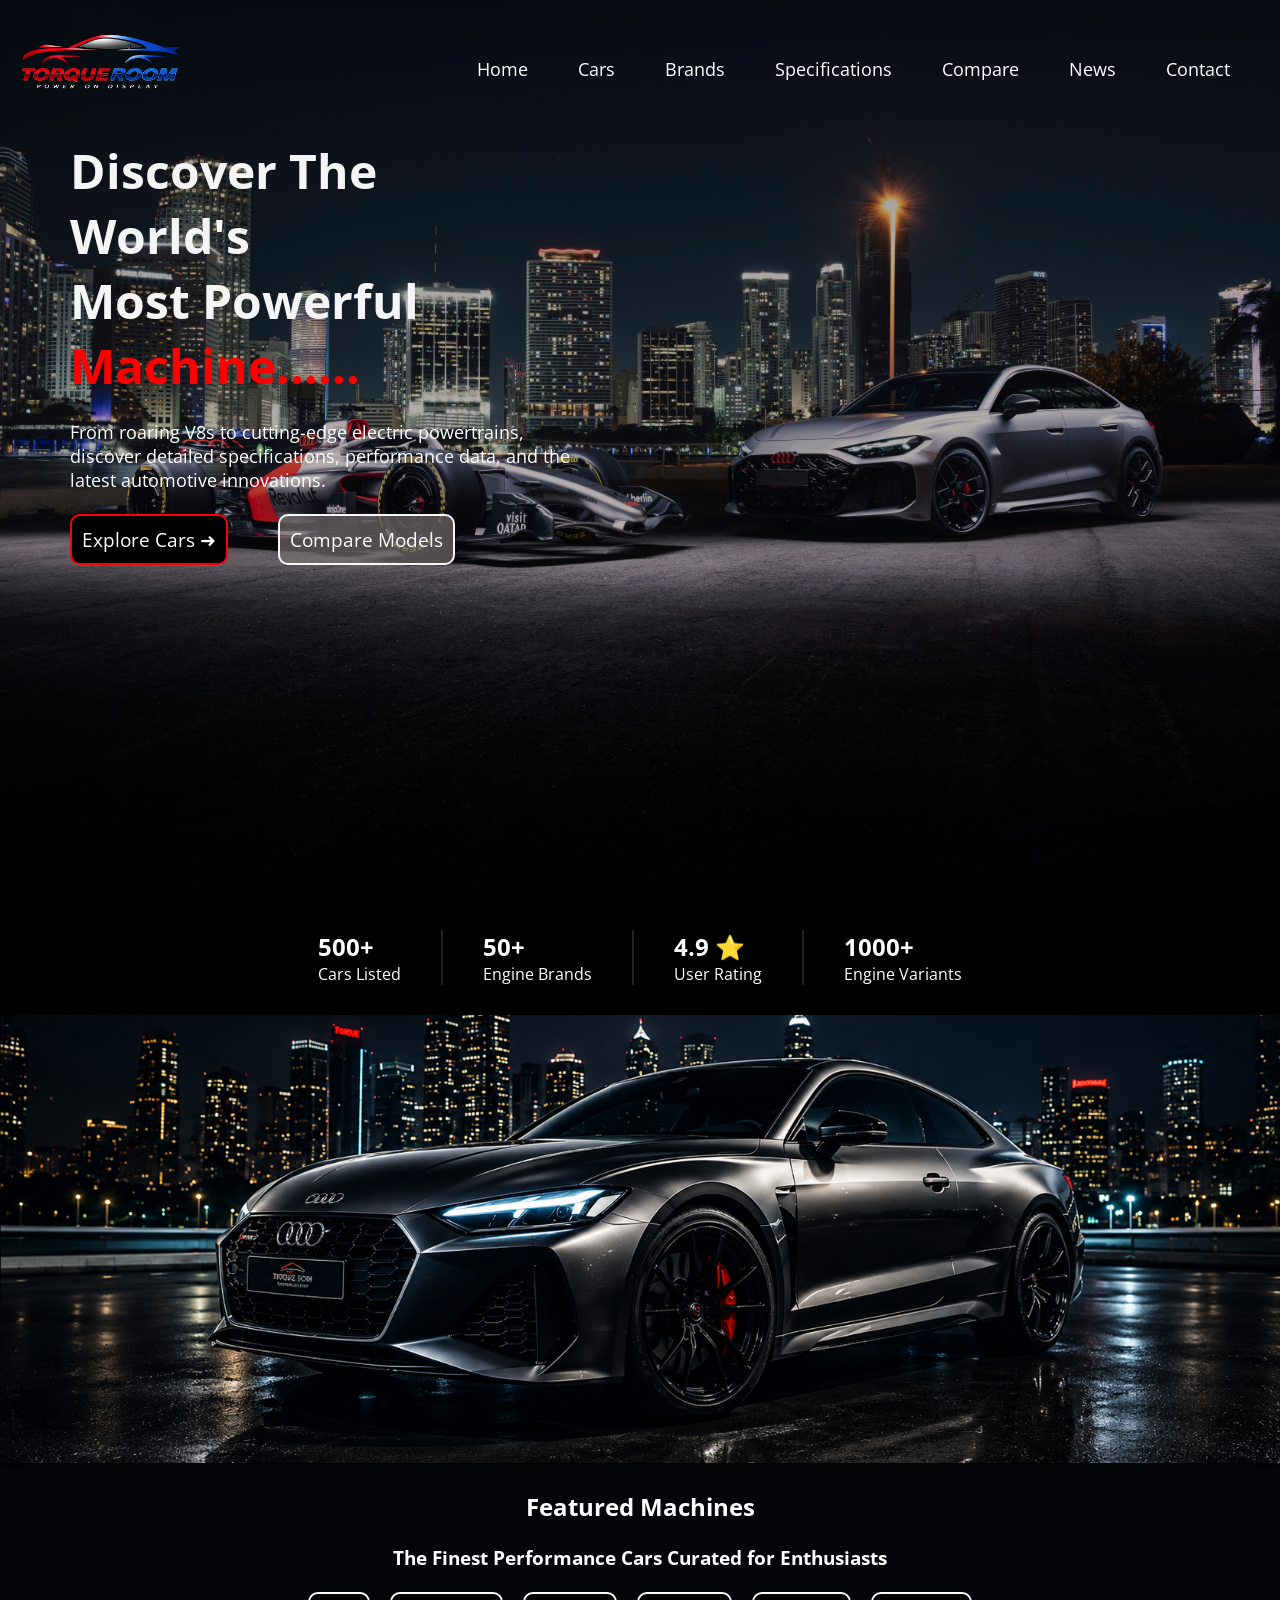
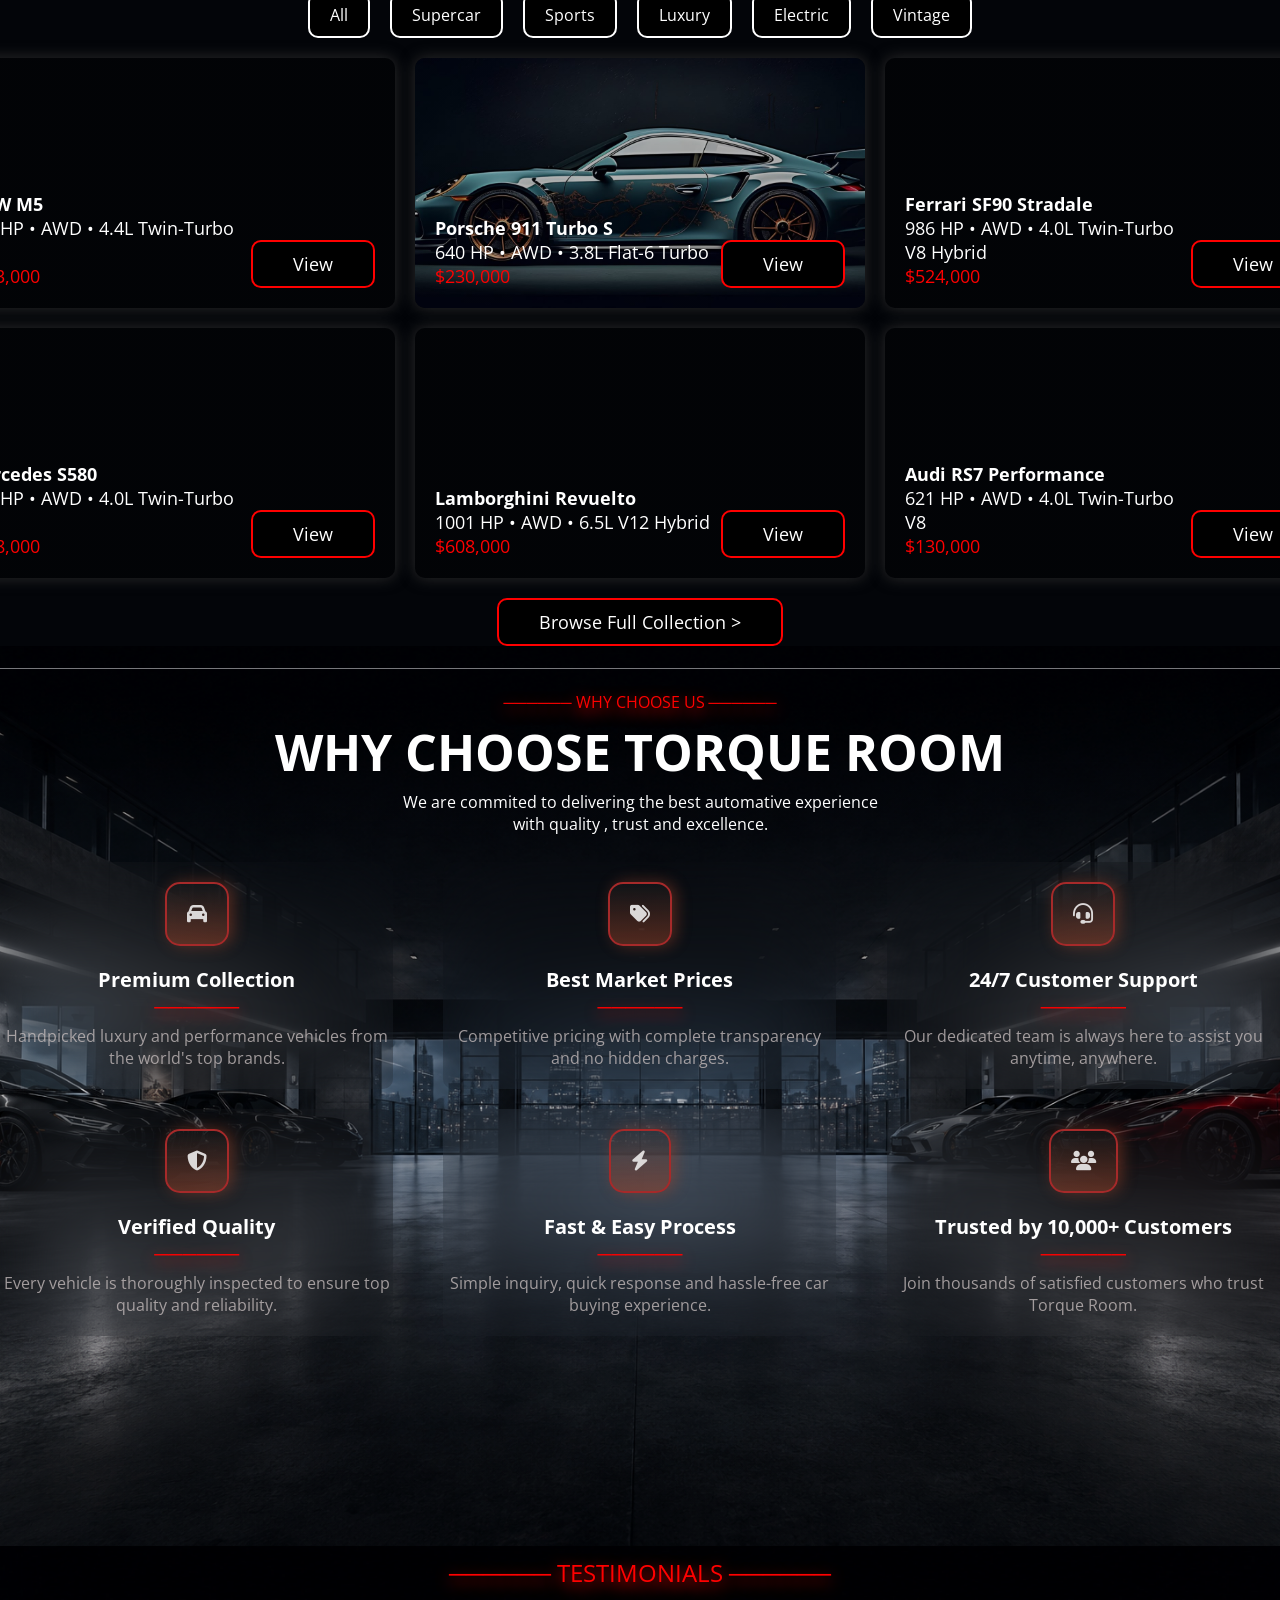
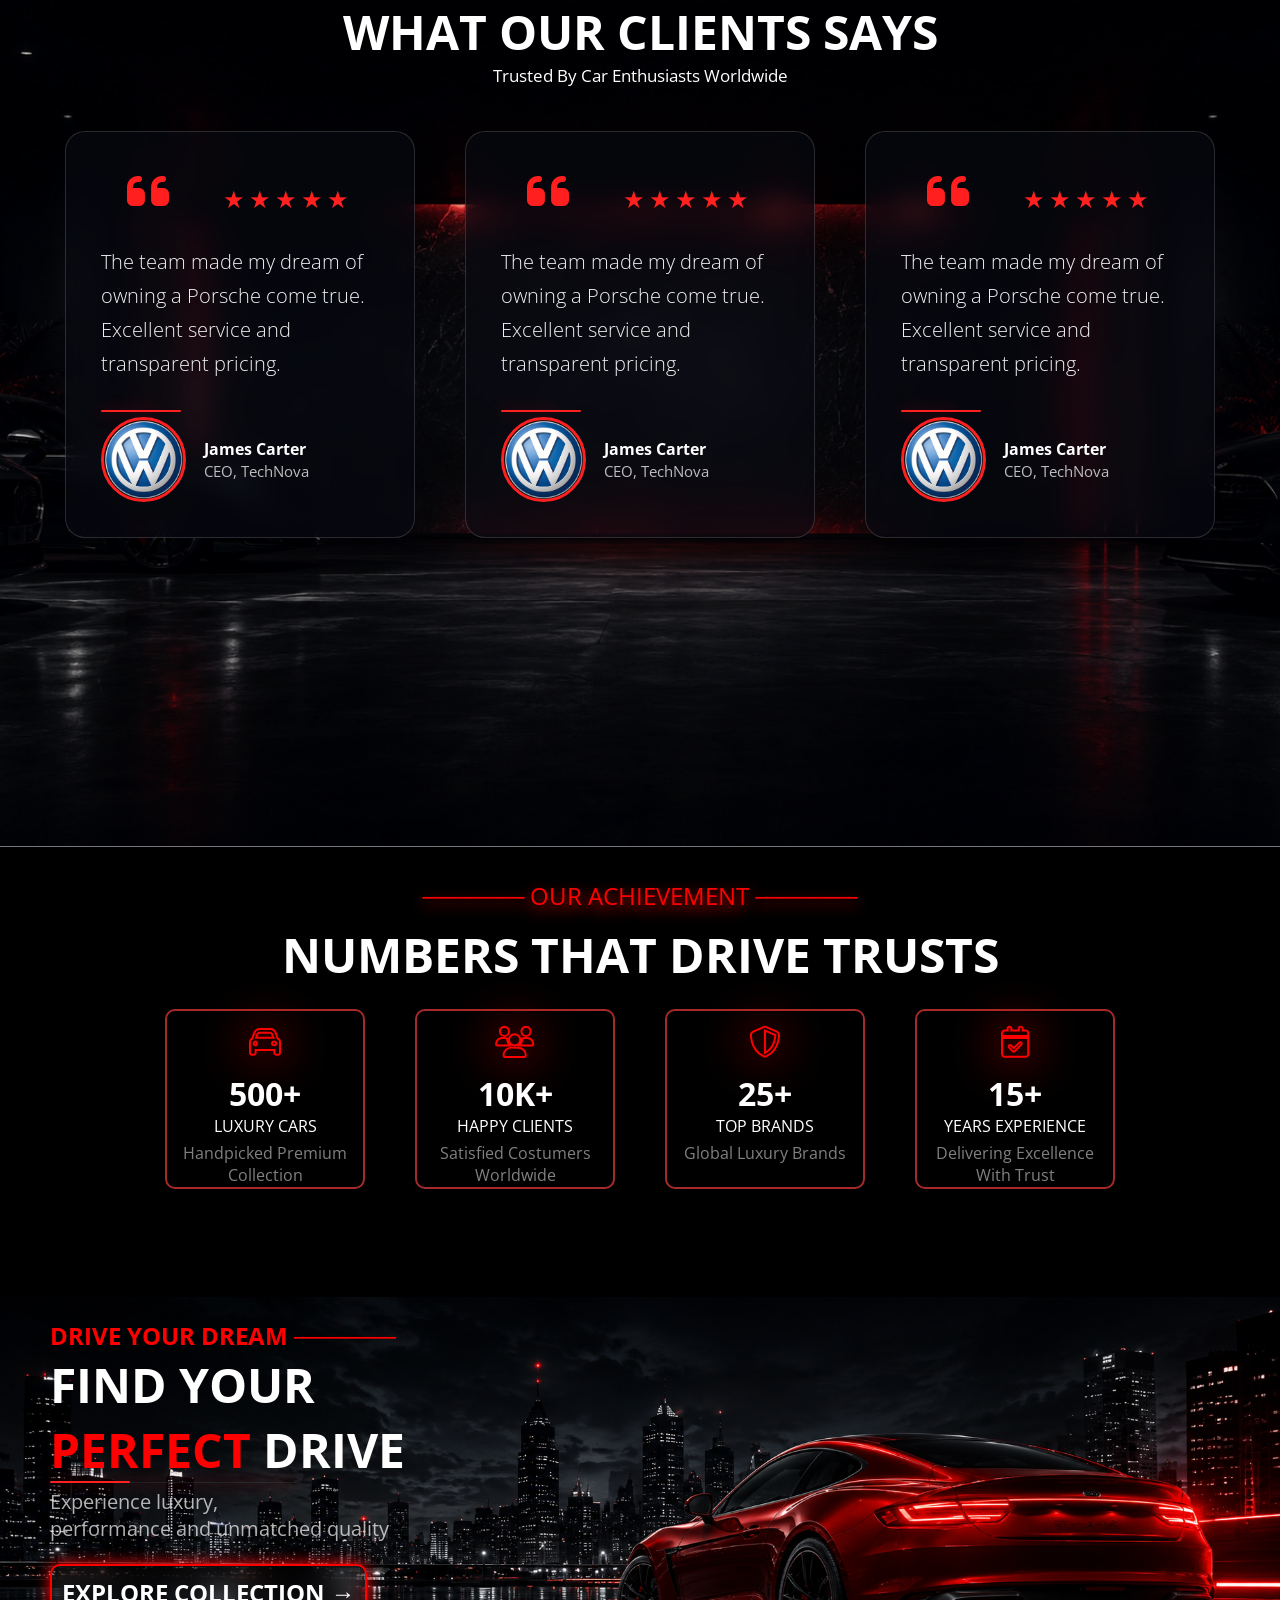
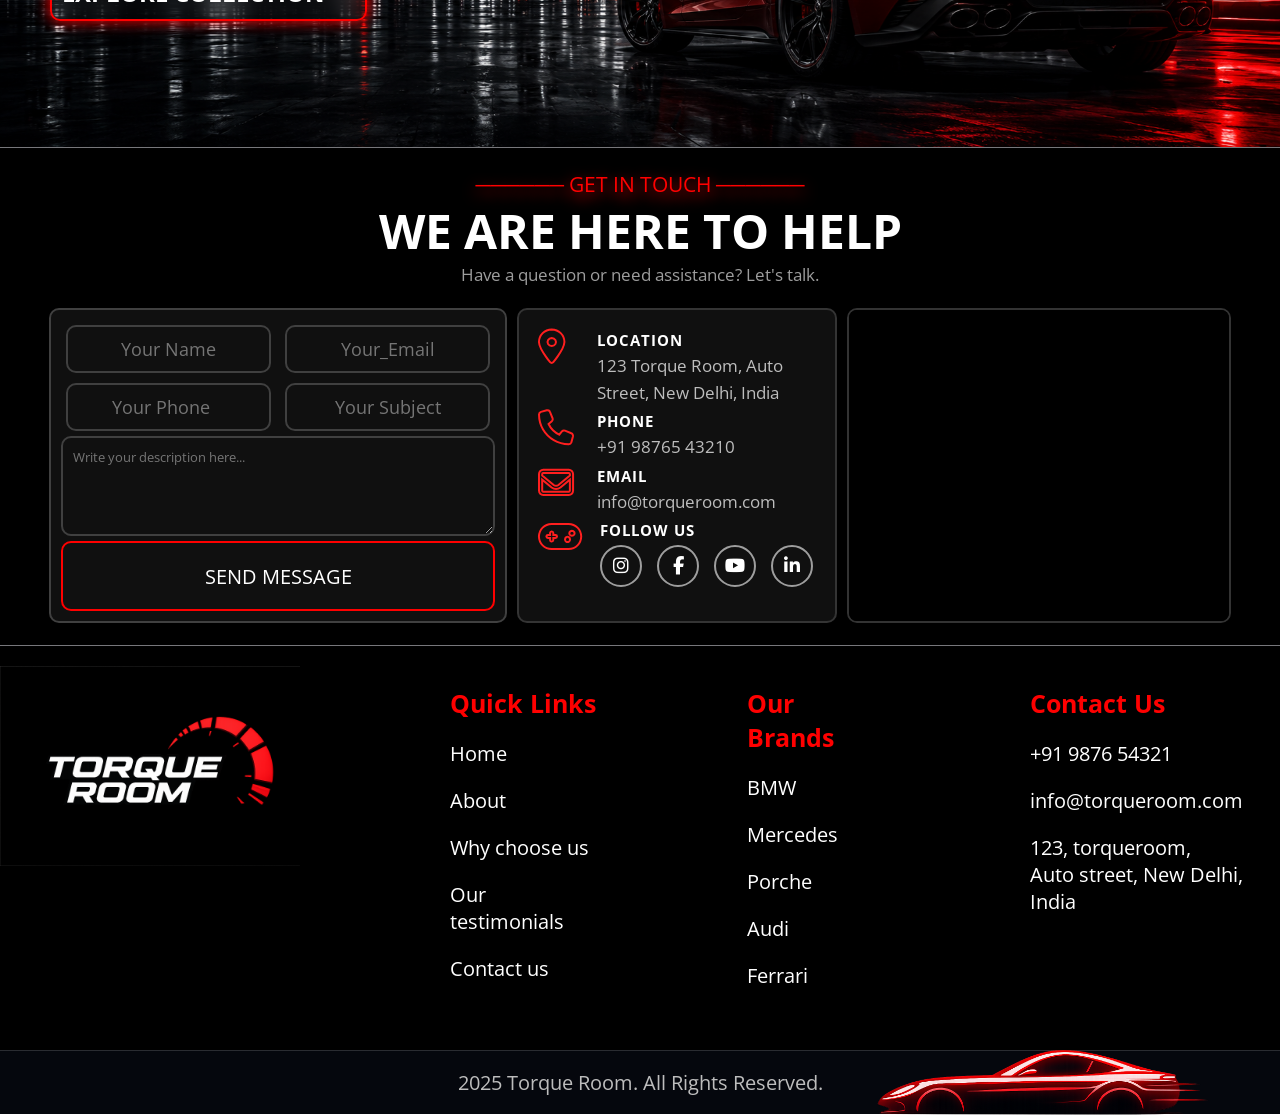
<file: index.html>
<!DOCTYPE html>
<html lang="en">

<head>
    <meta charset="UTF-8">
    <meta name="viewport" content="width=device-width, initial-scale=1.0">
    <title>Torque_Room</title>
    <link rel="stylesheet" href="style.css">
    <link rel="stylesheet" href="https://cdnjs.cloudflare.com/ajax/libs/font-awesome/6.7.2/css/all.min.css">
</head>

<body>
    <section id="hero">
        <div class="hero">
            <nav>
                <div class="navbar">
                    <div class="logo">
                        <a href=""><img src="images/logo.png" alt="logo"></a>
                    </div>
                    <div class="links">
                        <div class="Home"><a href="#hero">Home</a></div>
                        <div class="Cars"><a href="#">Cars</a></div>
                        <div class="Brands"><a href="#">Brands</a></div>
                        <div class="Specifications"><a href="#">Specifications</a></div>
                        <div class="Compare"><a href="#">Compare</a></div>
                        <div class="News"><a href="#">News</a></div>
                        <div class="Contact"><a href="#">Contact</a></div>
                    </div>
                </div>
            </nav>
            <div class="heading">
                Discover The <br> World's <br> Most Powerful <p style="color: red;">
                    Machine......</p>
            </div>
            <br>
            <div class="subhead">
                From roaring V8s to cutting-edge electric powertrains, <br>
                discover detailed specifications, performance data, and the
                <br>latest automotive innovations.
            </div>
            <br>
            <div class="heroButtons">
                <button class="primary">
                    Explore Cars ➜
                </button>
                <button class="secondary">
                    Compare Models
                </button>
            </div>
        </div>
    </section>

    <section id="statssss"></section>
    <div class="stats">
        <div class="stat">
            <h2>500+</h2>
            <p>Cars Listed</p>
        </div>
        <div class="stat">
            <h2>50+</h2>
            <p>Engine Brands</p>
        </div>
        <div class="stat">
            <h2>4.9 ⭐</h2>
            <p>User Rating</p>
        </div>
        <div class="stat">
            <h2>1000+</h2>
            <p>Engine Variants</p>
        </div>
    </div>
    </section>
    <section id="cars">
        <div class="img_for_car_section">
            <img src="images/AUDI wallpaper.png" alt="#">
        </div>
        <div class="heading_for_cars" style="display: flex; justify-content: center; margin-top: 20px;">
            <h1 style="color: white;">Featured Machines</h1>
        </div> <br ">
        <div class=" subhead_for_cars" style="display: flex; justify-content: center; color: white;">
        <h3>The Finest Performance Cars
            Curated for Enthusiasts</h3>
        </div>
        <br>
        <div class="category" style="display: flex; gap: 20px; justify-content: center; padding-bottom: 20px;">
            <div class="all">All</div>
            <div class="supercar">Supercar</div>
            <div class="sports">Sports</div>
            <div class="luxury">Luxury</div>
            <div class="electric">Electric</div>
            <div class="vintage">Vintage</div>
        </div>
    </section>

    <section id="Featured">
        <div class="featured_cars">
            <!-- !----------------------------------------------------- -->
            <!--TODO BMW M5 -->
            <div class="cards"
                style="background-image: linear-gradient(rgba(0,0,0,0.3), rgba(0,0,0,0.3)), url('https://wallpaperaccess.com/full/4520333.jpg');">
                <div class="box">
                    <div class="content">
                        <p style="font-weight: bold; color: white;">BMW M5</p>
                        <p style="color: white;">617 HP • AWD • 4.4L Twin-Turbo V8</p>
                        <p style="color: red;">$123,000</p>
                    </div>
                    <div class="button">
                        <button>
                            View
                        </button>
                    </div>
                </div>
            </div>
            <!-- !----------------------------------------------------- -->
            <!-- TODO Mercedes -->
            <!-- !----------------------------------------------------- -->
            <div class="cards"
                style="background-image: linear-gradient(rgba(0,0,0,0.3), rgba(0,0,0,0.3)), url('https://wallpaperaccess.com/full/475846.jpg');">
                <div class="box">
                    <div class="content">
                        <p style="font-weight: bold; color: white;">Mercedes S580</p>
                        <p style="color: white;">496 HP • AWD • 4.0L Twin-Turbo V8</p>
                        <p style="color: red;">$128,000</p>
                    </div>
                    <div class="button">
                        <button>
                            View
                        </button>
                    </div>
                </div>
            </div>
            <!-- !----------------------------------------------------- -->
            <!-- TODO Porche -->
            <!-- !----------------------------------------------------- -->
            <div class="cards"
                style="background-image: linear-gradient(rgba(0,0,0,0.3), rgba(0,0,0,0.3)), url(images/porche.jpeg);">
                <div class="box">
                    <div class="content">
                        <p style="font-weight: bold; color: white;">Porsche 911 Turbo S</p>
                        <p style="color: white;">640 HP • AWD • 3.8L Flat-6 Turbo</p>
                        <p style="color: red;">$230,000</p>
                    </div>
                    <div class="button">
                        <button>
                            View
                        </button>
                    </div>
                </div>
            </div>
            <!-- !----------------------------------------------------- -->
            <!-- TODO Lamborghini -->
            <!-- !----------------------------------------------------- -->
            <div class="cards"
                style="background-image: linear-gradient(rgba(0,0,0,0.3), rgba(0,0,0,0.3)), url('https://wallpaperaccess.com/full/250899.jpg');">
                <div class="box">
                    <div class="content">
                        <p style="font-weight: bold; color: white;">Lamborghini Revuelto</p>
                        <p style="color: white;">1001 HP • AWD • 6.5L V12 Hybrid</p>
                        <p style="color: red;">$608,000</p>
                    </div>
                    <div class="button">
                        <button>
                            View
                        </button>
                    </div>
                </div>
            </div>
            <!-- !----------------------------------------------------- -->
            <!-- TODO Ferrari-->
            <!-- !----------------------------------------------------- -->
            <div class="cards"
                style="background-image: linear-gradient(rgba(0,0,0,0.3), rgba(0,0,0,0.3)), url('https://wallpaperaccess.com/full/35874.jpg');">
                <div class="box">
                    <div class="content">
                        <p style="font-weight: bold; color: white;">Ferrari SF90 Stradale</p>
                        <p style="color: white;">986 HP • AWD • 4.0L Twin-Turbo V8 Hybrid</p>
                        <p style="color: red;">$524,000</p>
                    </div>
                    <div class="button">
                        <button>
                            View
                        </button>
                    </div>
                </div>
            </div>
            <!-- !----------------------------------------------------- -->
            <!-- TODO AUDI -->
            <!-- !----------------------------------------------------- -->
            <div class="cards"
                style="background-image: linear-gradient(rgba(0,0,0,0.3), rgba(0,0,0,0.3)), url('https://4kwallpapers.com/images/wallpapers/abt-rs7-r-ultrawide-1920x1080-22589.jpg');">
                <div class="box">
                    <div class="content">
                        <p style="font-weight: bold; color: white;">Audi RS7 Performance</p>
                        <p style="color: white;">621 HP • AWD • 4.0L Twin-Turbo V8</p>
                        <p style="color: red;">$130,000</p>
                    </div>
                    <div class="button">
                        <button>
                            View
                        </button>
                    </div>
                </div>
            </div>
            <!-- !----------------------------------------------------- -->
        </div>
    </section>
    <section id="Explore_cars" style="display: flex; justify-content: center; background-color: rgb(3,5,9);">
        <div>
            <div class="button">
                <button>
                    Browse Full Collection >
                </button>
            </div>
        </div>
    </section>

    <section id="why_us">
        <br>
        <div class="test_border"></div>
        <div class="why_choose_us_content">
            <div class="why_us_head">
                <br>
                ────── WHY CHOOSE US ──────
            </div>

            <div class="why_us_subhead">
                WHY CHOOSE TORQUE ROOM
            </div>
            <div class="why_us_para">
                We are commited to delivering the best automative experience <br> with quality , trust and excellence.
            </div>
        </div>
        <br>
        <div style="display: flex; justify-content: center;">

            <div class="why_us_cards">
                <!-- !===================================================================== -->
                <div class="why_us_container">
                    <div class="boxes_of_why_us">
                        <i class=" fa-solid fa-car"></i>
                        <div class="logo">
                        </div>
                        <div class="head" style="font-weight: bold;">
                            Premium Collection
                        </div>
                        <div class="dash">
                            ──────
                        </div>
                        <p>
                            Handpicked luxury and performance
                            vehicles from the world's top brands.
                        </p>
                    </div>
                </div>
                <!-- !===================================================================== -->
                <!-- !===================================================================== -->
                <div class="why_us_container">
                    <div class="boxes_of_why_us">
                        <div class="logo">
                            <i class="fa-solid fa-shield-halved"></i>
                        </div>
                        <div class="head" style="font-weight: bold;">
                            Verified Quality
                        </div>
                        <div class="dash">
                            ──────
                        </div>
                        <p>
                            Every vehicle is thoroughly inspected
                            to ensure top quality and reliability.
                        </p>
                    </div>
                </div>
                <!-- !===================================================================== -->
                <!-- !===================================================================== -->
                <div class="why_us_container">
                    <div class="boxes_of_why_us">
                        <div class="logo">
                            <i class="fa-solid fa-tags"></i>
                        </div>
                        <div class="head" style="font-weight: bold;">
                            Best Market Prices
                        </div>
                        <div class="dash">
                            ──────
                        </div>
                        <p>
                            Competitive pricing with complete
                            transparency and no hidden charges.
                        </p>
                    </div>
                </div>
                <!-- !===================================================================== -->
                <!-- !===================================================================== -->
                <div class="why_us_container">
                    <div class="boxes_of_why_us">
                        <div class="logo">
                            <i class="fa-solid fa-bolt"></i>
                        </div>
                        <div class="head" style="font-weight: bold;">
                            Fast & Easy Process
                        </div>
                        <div class="dash">
                            ──────
                        </div>
                        <p>
                            Simple inquiry, quick response and
                            hassle-free car buying experience.
                        </p>
                    </div>
                </div>
                <!-- !===================================================================== -->
                <!-- !===================================================================== -->
                <div class="why_us_container">
                    <div class="boxes_of_why_us">
                        <div class="logo">
                            <i class="fa-solid fa-headset"></i>
                        </div>
                        <div class="head" style="font-weight: bold;">
                            24/7 Customer Support
                        </div>
                        <div class="dash">
                            ──────
                        </div>
                        <p>
                            Our dedicated team is always here
                            to assist you anytime, anywhere.
                        </p>
                    </div>
                </div>
                <!-- !===================================================================== -->
                <!-- !===================================================================== -->
                <div class="why_us_container">
                    <div class="boxes_of_why_us">
                        <div class="logo">
                            <i class="fa-solid fa-users"></i>
                        </div>
                        <div class="head" style="font-weight: bold;">
                            Trusted by 10,000+ Customers
                        </div>
                        <div class="dash">
                            ──────
                        </div>
                        <p>
                            Join thousands of satisfied customers
                            who trust Torque Room.
                        </p>
                    </div>
                </div>
                <!-- !===================================================================== -->

            </div>
        </div>
    </section>
    <section id="testimonials" style="color: white;">
        <div class="t_content">
            <div class="t_head">
                ────── TESTIMONIALS ──────
            </div>
            <div class="t_sub_head">
                WHAT OUR CLIENTS SAYS
            </div>
            <p style="font-size: 17px;">
                Trusted By Car Enthusiasts Worldwide
            </p>
            <br><br>
            <div class="t_cards" style="display: flex; gap: 50px;">
                <!-- !=========================================================================== -->
                <div class="testimonial-card">
                    <div style="display: flex; justify-content: space-around;">

                        <div class="quote">
                            <i id="test_quote" class="fa-solid fa-quote-left"></i>
                        </div>
                        <div class="stars">
                            ★★★★★
                        </div>
                    </div>
                    <p class="review">
                        The team made my dream of owning a Porsche come true.
                        Excellent service and transparent pricing.
                    </p>
                    <div class="divider"></div>
                    <div class="client">
                        <img src="images/volksvagen.png" alt="James Carter">
                        <div class="client-info">
                            <h4>James Carter</h4>
                            <span>CEO, TechNova</span>
                        </div>
                    </div>
                </div>
                <!-- !=========================================================================== -->
                <!-- !=========================================================================== -->
                <div class="testimonial-card">
                    <div style="display: flex; justify-content: space-around;">

                        <div class="quote">
                            <i id="test_quote" class="fa-solid fa-quote-left"></i>
                        </div>
                        <div class="stars">
                            ★★★★★
                        </div>
                    </div>
                    <p class="review">
                        The team made my dream of owning a Porsche come true.
                        Excellent service and transparent pricing.
                    </p>
                    <div class="divider"></div>
                    <div class="client">
                        <img src="images/volksvagen.png" alt="James Carter">
                        <div class="client-info">
                            <h4>James Carter</h4>
                            <span>CEO, TechNova</span>
                        </div>
                    </div>
                </div>
                <!-- !=========================================================================== -->
                <!-- !=========================================================================== -->
                <div class="testimonial-card">
                    <div style="display: flex; justify-content: space-around;">

                        <div class="quote">
                            <i id="test_quote" class="fa-solid fa-quote-left"></i>
                        </div>
                        <div class="stars">
                            ★★★★★
                        </div>
                    </div>
                    <p class="review">
                        The team made my dream of owning a Porsche come true.
                        Excellent service and transparent pricing.
                    </p>
                    <div class="divider"></div>
                    <div class="client">
                        <img src="images/volksvagen.png" alt="James Carter">
                        <div class="client-info">
                            <h4>James Carter</h4>
                            <span>CEO, TechNova</span>
                        </div>
                    </div>
                </div>
                <!-- !=========================================================================== -->
            </div>
        </div>
    </section>
    <div class="test_border"></div>
    <section id="achievement">
        <div id="first_achivement">
            <br>
            <div class="our_achievements">
                <div class="our_achievement_head">
                    ────── OUR ACHIEVEMENT ──────
                </div>
                <div class="our_achievement_sub_head">
                    NUMBERS THAT DRIVE TRUSTS
                </div>
                <br>
                <div class="achievment_cards" style="display: flex; justify-content: center; gap: 50px;">
                    <!-- !============================ -->
                    <div class="black_achievement">
                        <div class="black_head_img">
                            <i class="fa-solid fa-car"></i>
                        </div>
                        <div class="black_head">
                            500+
                        </div>
                        <div class="black_Subhead">
                            LUXURY CARS
                        </div>
                        <p>Handpicked Premium Collection</p>
                    </div>
                    <!-- !============================ -->
                    <!-- !============================ -->
                    <div class="black_achievement">
                        <div class="black_head_img">
                            <i class="fa-solid fa-users"></i>
                        </div>
                        <div class="black_head">
                            10K+
                        </div>
                        <div class="black_Subhead">
                            HAPPY CLIENTS
                        </div>
                        <p>Satisfied Costumers Worldwide</p>
                    </div>
                    <!-- !============================ -->
                    <!-- !============================ -->
                    <div class="black_achievement">
                        <div class="black_head_img">
                            <i class="fa-solid fa-shield-halved"></i>
                        </div>
                        <div class="black_head">
                            25+
                        </div>
                        <div class="black_Subhead">
                            TOP BRANDS
                        </div>
                        <p>Global Luxury Brands</p>
                    </div>
                    <!-- !============================ -->
                    <!-- !============================ -->
                    <div class="black_achievement">
                        <div class="black_head_img">
                            <i class="fa-solid fa-calendar-check"></i>
                        </div>
                        <div class="black_head">
                            15+
                        </div>
                        <div class="black_Subhead">
                            YEARS EXPERIENCE
                        </div>
                        <p>Delivering Excellence With Trust </p>
                    </div>
                    <!-- !============================ -->
                </div>
            </div>
        </div>
        <div id="second_achivement">
            <br>
            <div class="second_achv" style="margin-left: 50px;">
                <div class="sec_head">
                    DRIVE YOUR DREAM ──────
                </div>
                <div class="sec_sub_head">
                    FIND YOUR <br> <span style="color: red;">PERFECT</span> DRIVE
                </div>
                <div class="divider"></div>
                <p style="color: rgba(255, 255, 255, 0.696); font-size: 20px;">Experience luxury,<br> performance and
                    unmatched quality</p>
                <br>
                <div class="sec_button">
                    <button><a href="#">EXPLORE COLLECTION → </a></button>
                </div>
            </div>
        </div>
    </section>
    <div class="test_border"></div>
    <!-- !---------------------------------------------------------------------------------------------- -->
    <section id="last_section">
        <br>
        <div class="first_last">
            <div style="display: flex; flex-direction: column; text-align: center;">
                <div class="first_last_head">
                    ────── GET IN TOUCH ──────
                </div>
                <div class="first_last_sub_head">
                    WE ARE HERE TO HELP
                </div>
                <p style="font-size: 17px; color: rgba(255, 255, 255, 0.616);">Have a question or need assistance? Let's
                    talk.</p>
            </div>
            <br>
            <div style="display: flex; justify-content: center; gap: 10px;"> <!--! Yaha pe form hai andar -->

                <!-- !=============================================== -->
                <form action="">
                    <input type="text" name="name" id="your_name" placeholder="Your Name" class="form_input" required>

                    <input type="email" name="email" id="your mail" placeholder="Your_Email" class="form_input"
                        required>
                    <br>
                    <input type="number" name="number" id="your_number" placeholder="Your Phone" class="form_input"
                        required>
                    <input type="text" name="subject" id="your_mail" placeholder="Your Subject" class="form_input"
                        required>
                    <br>
                    <div class="message-box" style="display: flex; flex-direction: column; text-align: center;">
                        <textarea id="description" name="description" placeholder="Write your description here..."
                            required></textarea>
                        <input type="submit" value="SEND MESSAGE" id="send">
                    </div>
                </form>
                <!-- !=============================================== -->

                <div class="info_section">

                    <div class="info1">
                        <i class="fa-solid fa-location-dot icon"></i>

                        <div class="details">
                            <h3>LOCATION</h3>
                            <p>123 Torque Room, Auto Street, New Delhi, India</p>
                        </div>
                    </div>

                    <div class="info1">
                        <i class="fa-solid fa-phone icon"></i>

                        <div class="details">
                            <h3>PHONE</h3>
                            <p>+91 98765 43210</p>
                        </div>
                    </div>

                    <div class="info1">
                        <i class="fa-regular fa-envelope icon"></i>

                        <div class="details">
                            <h3>EMAIL</h3>
                            <p>info@torqueroom.com</p>
                        </div>
                    </div>

                    <div class="info1">
                        <i class="fa-solid fa-gamepad icon"></i>

                        <div class="details">
                            <h3>FOLLOW US</h3>

                            <div class="follow">
                                <a href="#"><i class="fa-brands fa-instagram"></i></a>
                                <a href="#"><i class="fa-brands fa-facebook-f"></i></a>
                                <a href="#"><i class="fa-brands fa-youtube"></i></a>
                                <a href="#"><i class="fa-brands fa-linkedin-in"></i></a>
                            </div>

                        </div>
                    </div>

                </div>

                <div class="map">
                    <iframe src="https://www.google.com/maps?q=New+Delhi,+India&output=embed" width="100%" height="350"
                        style="border:0;" allowfullscreen="" loading="lazy">
                    </iframe>
                </div>
            </div>
            <br>
            <div class="test_border"></div>

            <div class="second_last">
                <div style="display:flex; justify-content: center; gap: 150px; padding-top: 20px;">
                    <div class="last_logo">
                        <img src="images/The last logo.png" width="300px" alt="#">
                    </div>
                    <div class="list">
                        <ul>
                            <li style="color: red; font-weight: bold; font-size: 25px;">Quick Links</li>
                            <li>Home</li>
                            <li>About</li>
                            <li>Why choose us</li>
                            <li>Our testimonials</li>
                            <li>Contact us</li>
                        </ul>
                    </div>
                    <div class="list">
                        <ul>
                            <li style="color: red; font-weight: bold; font-size: 25px;">Our Brands</li>
                            <li>BMW</li>
                            <li>Mercedes</li>
                            <li>Porche</li>
                            <li>Audi</li>
                            <li>Ferrari</li>
                        </ul>
                    </div>
                    <div class="list">
                        <ul>
                            <li style="color: red; font-weight: bold; font-size: 25px;">Contact Us</li>
                            <li>+91 9876 54321</li>
                            <li>info@torqueroom.com</li>
                            <li>123, torqueroom, <br> Auto street, New Delhi, India</li>
                        </ul>
                    </div>

                </div>
            </div>
            <br><br>
            <footer class="footer">
                <div class="footer-content">
                    <p>2025 Torque Room. All Rights Reserved.</p>
                    <img src="images/The last png.png" alt="Car Outline">
                </div>
            </footer>
        </section>
</body>

</html>
</file>
<file: style.css>
@import url('https://fonts.googleapis.com/css2?family=Open+Sans:ital,wght@0,300..800;1,300..800&family=Quicksand:wght@300..700&display=swap');

* {
    margin: 0;
    padding: 0;
    box-sizing: border-box;
    font-family: "Open Sans", sans-serif;
    font-variation-settings:
        "wdth" 100;

}

html {
    scroll-behavior: smooth;
}

/* CSS Custom properties like variables */
:root {
    --ActiveLinks: rgb(0, 102, 255);
}

/* Ye hmara hero page h jisme bg image h */
.hero {
    background-image: linear-gradient(rgba(0, 0, 0, 0.3),
            rgba(0, 0, 0, 0.3)), url(images/audi-rs-5-audi-r26-3840x2160-26528.jpg);
    background-repeat: no-repeat;
    background-position: center;
    min-height: 100vh;
    background-size: cover;
}

/* This is the container of the navbar */
.navbar {
    display: flex;
    justify-content: space-between;
    backdrop-filter: blur(2px);
    /* background: rgba(0,0,0,0.2); */
}

/* This is the logo image of the navbar */
.logo img {
    width: 200px;
    transition: transform 0.3s ease, box-shadow 0.3s ease, border-radius 1s ease;
}

.logo img:hover {
    transform: scale(1.1);
    box-shadow: 0 5px 15px;
    border-radius: 50px;
}

/* Here are the links of the navbar */
.links {
    display: flex;
    gap: 50px;
    justify-content: center;
    align-items: center;
    margin-right: 50px;
}

.links div a {
    display: inline-block;
    text-decoration: none;
    font-size: large;
    color: rgb(255, 255, 255);
}

/* Ab hum links me underline effect lgayenge  */
.links div {
    position: relative;
}

/* from mid to left and right */
.links div::after {
    content: "";
    position: absolute;
    left: 50%;
    bottom: -5px;
    width: 0%;
    height: 2px;
    background-color: red;
    transform: translateX(-50%);
    transition: 0.3s ease;
}

.links div:hover::after {
    width: 100%;
}

/* ab hum clicked links ka color change krnege */
.links div a:active {
    color: var(--ActiveLinks);
}

/* yeh hai hero section ki heading */
.heading {
    font-size: 3rem;
    font-weight: bolder;
    color: whitesmoke;
    margin-left: 70px;
}

.subhead {
    margin-left: 70px;
    font-size: large;
    color: white;
}

/* yeh hmare hero sections ke buttons h */
.heroButtons {
    display: flex;
    justify-content: flex-start;
    gap: 50px;
    margin-left: 70px;
}

.heroButtons button {
    padding: 10px;
    font-size: 1.2rem;
    border-radius: 10px;
    cursor: pointer;
}

.primary {
    background-color: rgb(0, 0, 0);
    color: white;
    border: 2px solid red;
    transition: transform 0.3s ease, box-shadow 0.3s ease, background-color 0.3s ease, border;
}

.primary:hover {
    transform: scale(1.05);
    border: 2px solid black;
    box-shadow: 0 0px 15px red;
    background-color: rgba(245, 4, 4, 0.824);
}

.secondary {
    background-color: rgba(125, 115, 115, 0.642);
    border: 2px solid rgba(253, 253, 253, 0.963);
    color: white;
    transition: transform 0.3s ease, background-color 1s ease, box-shadow 0.3s ease;
}

.secondary:hover {
    transform: scale(1.05);
    background-color: rgb(31, 89, 175);
    box-shadow: 0 0px 15px var(--ActiveLinks);
}

.stats {
    display: flex;
    justify-content: center;
    color: white;
    /* border-top: 1px solid rgba(58, 53, 53, 0.63); */
    padding: 30px;
    background-color: black;
}

.stat {
    padding: 0 40px;
    border-right: 2px solid rgba(58, 53, 53, 0.63);
}

.stat:last-child {
    border-right: none;
}

.img_for_car_section img {
    width: 100%;
    height: 450px;
    object-fit: cover;
    border-bottom: 2px solid black;
    box-shadow: 0 5px 15px rgba(0, 0, 0, 0.42);
}

.category div {
    padding-left: 20px;
    padding-right: 20px;
    padding-top: 10px;
    padding-bottom: 10px;
    background-color: black;
    border: 2px solid white;
    color: white;
    border-radius: 10px;
    transition: transform 0.3s ease, background-color 0.3s ease, color 0.3s ease, border 0.3s ease, box-shadow 0.3s ease;
}

.category div:hover {
    transform: scale(1.05);
    background-color: red;
    color: white;
    cursor: pointer;
    border: 2px solid black;
    box-shadow: 0px 0px 15px red;
}

#Featured {
    display: flex;
    justify-content: center;
}

.featured_cars {
    column-count: 3;
    column-gap: 20px;
}

.cards {

    background-position: center;
    background-repeat: no-repeat;
    background-size: cover;
    height: 250px;
    width: 450px;
    display: flex;
    flex-direction: column;
    margin-bottom: 20px;
    border-radius: 10px;
    box-shadow: 0px 0px 15px rgb(44, 44, 44);
    transition: transform 0.3s ease, box-shadow 0.3s ease;
}

.cards:hover {
    transform: scale(1.05);
    box-shadow: 0px 0px 15px rgb(27, 22, 22);
}

.button button {
    color: rgb(255, 255, 255);
    border: 2px solid red;
    padding-left: 40px;
    padding-right: 40px;
    padding-bottom: 10px;
    padding-top: 10px;
    font-size: large;
    border-radius: 10px;
    background-color: black;
    transition: transform 0.3s ease, background-color 0.3s ease, border 0.3s ease, box-shadow 0.3s ease;
}

.button button:hover {
    transform: scale(1.03);
    border: 2px solid black;
    background-color: red;
    box-shadow: 0px 0px 15px red;
    cursor: pointer;
}

.button button:active {
    box-shadow: 0px 0px 15px blue;
    background-color: black;
}

.content {
    font-size: large;
}

.box {
    display: flex;
    justify-content: space-between;
    align-items: end;
    margin: 20px;
    margin-top: auto;
}

/* changing featured sections background */
#cars {
    background-color: rgb(3, 5, 9);
}

#Featured {
    background-color: rgb(3, 5, 9);
}

#why_us {
    background-image: linear-gradient(rgba(0, 0, 0, 0.121), rgba(0, 0, 0, 0.158)),
        url(images/Why_choose_us_bg.png);
    background-position: center;
    background-repeat: no-repeat;
    background-size: cover;
    min-height: 100vh;

}

.why_choose_us_content {
    display: flex;
    flex-direction: column;
    justify-content: center;
    color: white;
}

.why_us_head {
    display: flex;
    justify-content: center;
    margin-bottom: 5px;
    color: red;
    text-shadow: 0px 5px 15px red;
}

.why_us_subhead {
    display: flex;
    justify-content: center;
    margin-bottom: 5px;
    font-size: 50px;
    font-weight: bold;
}

.why_us_para {
    display: flex;
    justify-content: center;
    margin-bottom: 5px;
    text-align: center;
}

.why_us_cards {
    column-count: 3;
    column-gap: 50px;
}

.why_us_container {
    max-height: 250px;
    min-height: 40px;
    max-width: 400px;
    min-width: 200px;
    border-radius: 10px;
    backdrop-filter: blur(50px);
    color: white;
    margin-bottom: 20px;
    transition: transform 0.3s, border 0.3s, box-shadow 0.3s;
}

.why_us_container:hover {
    transform: translate(20px, 10px);
    border: 2px solid #A62A2A;
    box-shadow: 4px 0px 15px #a6472a73;
}

.boxes_of_why_us {
    display: flex;
    flex-direction: column;
    flex-wrap: wrap;
    justify-content: center;
    align-items: center;

}

.boxes_of_why_us p {
    display: flex;
    text-align: center;
    margin-bottom: 20px;
    color: #c4bbbbca;
}

.boxes_of_why_us i {
    border: 2px solid #A62A2A;
    padding: 20px;
    font-size: 20px;
    margin: 20px;
    border-radius: 15px;
    background-image: linear-gradient(to top, #a6472a73, hsla(45, 4%, 19%, 0.196));
    color: rgb(219, 216, 216);
    box-shadow: 4px 0px 15px #a6472a73;
}

.boxes_of_why_us div {
    font-size: 20px;

}

.dash {
    margin-bottom: 5px;
    color: red;
    text-shadow: 0px 5px 15px red;
}

#testimonials {
    background-image:
        linear-gradient(rgba(0, 0, 0, 0.043), rgba(0, 0, 0, 0.08)), url('images/testimonials\ bg.png');
    background-position: center;
    background-size: cover;
    background-repeat: no-repeat;
    min-height: 100vh;
}

.t_content {
    display: flex;
    flex-direction: column;
    justify-content: center;
    align-items: center;
}

.t_head {
    font-size: 1.5rem;
    color: red;
    text-shadow: 0px 5px 15px red;
    border: none;
    margin: 10px;
}

.t_sub_head {
    font-size: 3rem;
    font-weight: bold;
}

.testimonial-card {
    width: 350px;
    padding: 35px;
    border-radius: 20px;

    background: rgba(10, 12, 20, 0.55);
    backdrop-filter: blur(12px);

    border: 1px solid rgba(255, 255, 255, .15);

    transition: .4s ease;
}

.testimonial-card:hover {
    transform: translateY(-8px);
    border-color: #ff2d2d;
    box-shadow: 0 15px 40px rgba(255, 0, 0, .18);
}

#test_quote {
    color: #ff1f1f;
    font-size: 48px;
}

.stars {
    margin-top: 15px;
    color: #ff2020;
    font-size: 24px;
    letter-spacing: 4px;
}

.review {
    margin: 30px 0;
    color: #f3f3f3;
    font-size: 20px;
    line-height: 1.7;
    font-weight: 300;
}

.divider {
    width: 100%;
    height: 1px;
    background: rgba(255, 255, 255, .08);
    position: relative;
    margin-bottom: 30px;
}

.divider::before {
    content: "";
    position: absolute;
    left: 0;
    top: -1px;
    width: 80px;
    height: 3px;
    background: #ff2020;
    border-radius: 10px;
}

.client {
    display: flex;
    align-items: center;
    gap: 18px;
}

.client img {
    width: 85px;
    height: 85px;
    border-radius: 50%;
    object-fit: cover;
    border: 3px solid #ff2020;
}

.client-info h3 {
    color: #fff;
    font-size: 30px;
    margin-bottom: 6px;
}

.client-info span {
    color: #bdbdbd;
    font-size: 15px;
}

.test_border {
    border-bottom: 1px solid rgb(119, 119, 123);
}

#first_achivement {
    background-image: linear-gradient(black, black);
    min-height: 50vh;
    max-height: 50vh;
    background-position: center;
    background-repeat: no-repeat;
    background-size: cover;
}

.our_achievements {
    display: flex;
    flex-direction: column;
    align-items: center;
}

.our_achievement_head {
    font-size: 1.5rem;
    color: red;
    text-shadow: 0px 5px 15px red;
    border: none;
    margin: 10px;
}

.our_achievement_sub_head {
    color: white;
    font-size: 3rem;
    font-weight: bold;
}
#second_achivement{
    
    background-image: linear-gradient(rgba(0, 0, 0, 0), rgba(0, 0, 0, 0))
    ,url(images/acievement_section_second_image.png);
    min-height: 50vh;
    max-height: 50vh;
    background-position: center;
    background-repeat: no-repeat;
    background-size: cover;
}
.black_achievement{
    border: 2px solid #A62A2A;
    border-radius: 10px;
    color: white;
    height: 180px;
    width: 200px;
    text-align: center;
    transition: transform 0.4s ease, box-shadow 0.3s ease;
    
}
.black_achievement:hover{
    transform: scale(1.25);
    box-shadow: 0px 0px 15px red;
}
.black_head_img{
    font-size: 30px;
    color: transparent;
    text-decoration: overline;
    text-shadow: 0px 0px 50px red;
    margin: 10px;
    -webkit-text-stroke: 2px red;
}
.black_head{
    font-size: 2rem;
    font-weight: bold;
}
.black_achievement p{
    color: rgba(255, 255, 255, 0.5);
    margin: 5px;
}
.sec_head{
    font-size: 1.5rem;
    color: red;
    font-weight: bold;
    
}
.sec_sub_head{
    color: white;
    font-size: 3rem;
    font-weight: bold;
}
.sec_button button{
    text-decoration: none;
    border: 2px solid red;
    padding: 10px;
    font-size: 20px;
    border-radius: 10px;
    background-color: transparent;
    backdrop-filter: blur(10px);
    box-shadow: 0px 0px 15px red;
    transition: transform 0.3s ease, border 0.3s ease, box-shadow 0.3s ease, background-color 0.3s ease;
}
.sec_button button:hover{
    transform: scale(1.05);
    border: 2px solid black;
    box-shadow: 0px 0px 15px red;
    background-color: red;
}
.sec_button button a{
    color: white;
    text-decoration: none;
    font-size: 1.5rem;
    font-weight: bold;
}
.sec_button button:active{
    background-color: black;
    box-shadow: 0px 0px 15px blue;
}

.divider {
    width: 20%;
    height: 1px;
    background: rgba(255, 255, 255, .08);
    position: relative;
    margin-bottom: 5px;
    box-shadow: 0px 0px 15px red;
}

.divider::before {
    content: "";
    position: absolute;
    left: 0;
    top: -1px;
    width: 80px;
    height: 2px;
    background: #ff2020;
    border-radius: 10px;
}
#last_section{
    background-color: black;
    min-height: 100vh;
}
.first_last{
    min-height: 60vh;
}

.first_last_head{
    color: red;
    text-shadow: 0px 5px 15px red;
    font-size: 1.3rem;
}
.first_last_sub_head{
    font-size: 3rem;
    font-weight: bold;
    color: white;
}
form{
    border: 2px solid rgba(255,255,255,0.2);
    max-width: fit-content;
    border-radius: 10px;
    padding: 10px;
    background-color: rgba(18,18,18,.9);
}
.form_input{
    border: 2px solid rgba(255,255,255,0.2);
    padding: 10px;
    font-size: large;
    width: 205px;
    text-align: center;
    border-radius: 10px;
    margin: 5px;
    background-color: transparent;
    color: white;
}
textarea{
    border-radius: 10px;
    border: 2px solid rgba(255,255,255,0.2);
    background-color: transparent;
    padding: 10px;
    height: 100px;
    color: white;
}
#send{
    background-color: transparent;
    border: 2px solid red;
    height: 70px;
    font-size: 20px;
    border-radius: 10px;
    color: white;
    margin-top: 5px;
    padding: 5px;
    transition: transform 0.3s ease , border 0.3s ease, box-shadow 0.3s ease , background-color 0.3s ease;
}
#send:hover{
    background-color: red;
    border: 2px solid rgba(255,255,255,0.2);
    box-shadow: 0px 0px 15px red;
    cursor: pointer;
}
#send:active{
    background-color: black;
    color: white;
 }

.info_section{
    width:320px;
    padding:20px;
    border:2px solid rgba(255,255,255,.15);
    border-radius:10px;
    background:rgba(18,18,18,.9);
}

.info1{
    display:flex;
    align-items:flex-start;
    gap:18px;
    margin-bottom:5px;
}

.icon{
    font-size:34px;
    color:transparent;
    -webkit-text-stroke:2px #ff1f1f;
    min-width:40px;
}

.details h3{
    margin:0;
    color:#fff;
    font-size:15px;
    font-weight:700;
    letter-spacing:1px;
}

.details p{
    margin-top:2px;
    color:#bdbdbd;
    line-height:1.6;
    font-size:17px;
}

.follow{
    display:flex;
    gap:15px;
    margin-top:5px;
}

.follow a{
    width:42px;
    height:42px;
    border:2px solid #9e9e9e;
    border-radius:50%;
    display:flex;
    justify-content:center;
    align-items:center;
    text-decoration:none;
    transition:.3s;
}

.follow a i{
    color:white;
    font-size:18px;
    -webkit-text-stroke:0;
}

.follow a:hover{
    border-color:#ff1f1f;
    transform:translateY(-4px);
}

.follow a:hover i{
    color:#ff1f1f;
}
.map{
    width: 30%;
    border: 2px solid rgba(255,255,255,0.2);
    border-radius: 10px;
    overflow: hidden;
}

.map iframe{
    width: 100%;
    height: 100%;
    display: block;
    background-color: black;
}
.list{
    color: white;
    text-decoration: none;
    list-style-type: none;
}
.list ul li{
    text-decoration: none;
    list-style-type: none;
    margin-top: 20px;
    font-size: 20px;
}
.footer{
    background: #05070d;
    border-top: 1px solid rgba(255,255,255,.15);
    padding: 18px 60px;
}

.footer-content{
    position: relative;
    display: flex;
    justify-content: center;
    align-items: center;
}

.footer-content p{
    color: #bdbdbd;
    font-size: 20px;
    margin: 0;
}

.footer-content img{
    position: absolute;
    right: 0;
    width: 400px;
}
.second_last{
    min-height: 40vh;
    max-height: fit-content;
}
</file>
